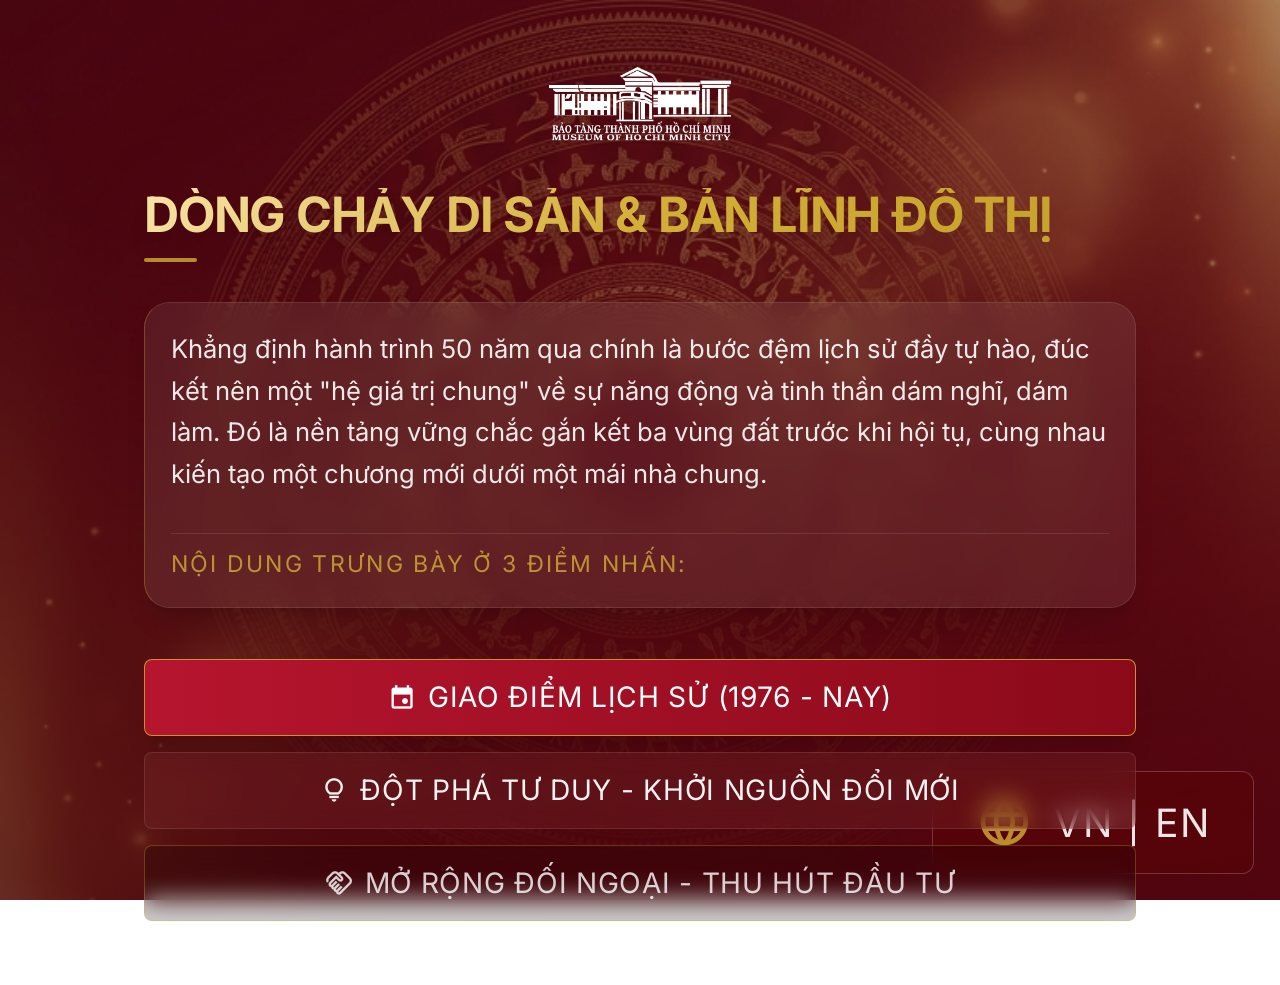
<file: index.html>
<!DOCTYPE html>
<html class="light" lang="vi">

<head>
    <meta charset="utf-8">
    <meta content="width=device-width, initial-scale=1.0, viewport-fit=cover" name="viewport">
    <title>50 Năm</title>
    <script src="./js/tailwindcss/taiwindcss.js"></script>
    <link href="./css/googleapis/famly=Noto+Serif.css" rel="stylesheet">
    <link href="./css/googleapis/family=Material+Symbols+Outline.css" rel="stylesheet">
    <script id="tailwind-config">
        tailwind.config = {
            darkMode: "class",
            theme: {
                extend: {

                    /* ================= COLORS ================= */
                    colors: {

                        /* base brand */
                        primary: "#094cb2",
                        tertiary: "#6d5e00",
                        gold: "#D4AF37",
                        "gold-light": "#F9E37A",
                        "heritage-red": "#8B0000",
                        "deep-red": "#5C0000",

                        /* system (merged full set) */
                        "surface-container": "#ffe9e5",
                        "surface-container-high": "#ffe2dd",
                        "surface-container-highest": "#ffdad4",
                        "surface-container-low": "#fff0ee",
                        "surface-container-lowest": "#ffffff",
                        "surface-variant": "#ffdad4",
                        surface: "#fff8f6",
                        background: "#fff8f6",

                        "surface-bright": "#fff8f6",
                        "surface-dim": "#ffcfc6",
                        "surface-tint": "#9c4144",

                        primary: "#993f42",
                        "primary-container": "#b85659",
                        "primary-fixed": "#ffdad9",
                        "primary-fixed-dim": "#ffb3b2",
                        "on-primary": "#ffffff",
                        "on-primary-container": "#fffbff",
                        "on-primary-fixed": "#410008",
                        "on-primary-fixed-variant": "#7d2a2e",
                        "inverse-primary": "#ffb3b2",

                        secondary: "#3b6471",
                        "secondary-container": "#bce7f5",
                        "secondary-fixed": "#bfe9f8",
                        "secondary-fixed-dim": "#a3cddc",
                        "on-secondary": "#ffffff",
                        "on-secondary-container": "#3f6875",
                        "on-secondary-fixed": "#001f27",
                        "on-secondary-fixed-variant": "#214c58",
                        "inverse-on-surface": "#ffedea",

                        tertiary: "#006574",
                        "tertiary-container": "#008092",
                        "tertiary-fixed": "#a4eeff",
                        "tertiary-fixed-dim": "#52d7f0",
                        "on-tertiary": "#ffffff",
                        "on-tertiary-container": "#f8fdff",
                        "on-tertiary-fixed": "#001f25",
                        "on-tertiary-fixed-variant": "#004e5a",

                        error: "#ba1a1a",
                        "error-container": "#ffdad6",
                        "on-error": "#ffffff",
                        "on-error-container": "#93000a",

                        outline: "#887271",
                        "outline-variant": "#dbc0bf",

                        "inverse-surface": "#462923",
                        "on-surface": "#2e1410",
                        "on-surface-variant": "#554242",
                        "on-background": "#2e1410",

                        "surface-tint": "#2259bf",
                        "surface-container": "#efedee"
                    },

                    /* ================= TYPO ================= */
                    fontFamily: {
                        headline: ["Noto Serif", "serif"],
                        display: ["Noto Serif", "serif"],

                        body: ["Inter", "sans-serif"],
                        label: ["Public Sans", "sans-serif"],

                        "body-sm": ["Inter"],
                        "body-md": ["Inter"],
                        "headline-sm": ["Inter"],
                        "headline-md": ["Inter"],
                        "display-date": ["Inter"],
                        "label-caps": ["Inter"]
                    },

                    fontSize: {
                        "label-caps": ["11px", { lineHeight: "16px", letterSpacing: "0.03em", fontWeight: "600" }],
                        "body-sm": ["13px", { lineHeight: "18px", fontWeight: "400" }],
                        "body-md": ["15px", { lineHeight: "24px", fontWeight: "400" }],
                        "display-date": ["14px", { lineHeight: "20px", letterSpacing: "0.05em", fontWeight: "700" }],
                        "headline-md": ["18px", { lineHeight: "24px", fontWeight: "600" }],
                        "headline-sm": ["16px", { lineHeight: "22px", fontWeight: "600" }]
                    },

                    /* ================= LAYOUT ================= */
                    borderRadius: {
                        DEFAULT: "0.125rem",
                        lg: "0.25rem",
                        xl: "0.5rem",
                        full: "0.75rem"
                    },

                    spacing: {
                        card_gap: "20px",
                        container_padding: "16px",
                        timeline_track_width: "2px",
                        timeline_node_size: "12px",
                        timeline_gutter: "24px",
                        stack_space: "8px"
                    }
                }
            }
        };
    </script>
    <link rel="stylesheet" href="./css/style.css">


</head>

<body id="lang-vi">
    <!-- Loader -->
    <div id="loader" class="loader hidden">
        <div class="dot"></div>
        <div class="dot"></div>
        <div class="dot"></div>
        <div class="dot"></div>
        <div class="dot"></div>
    </div>
    <!-- NỘI DUNG SPA -->
    <div id="app">
    </div>

    <script>
         function changeLang() {
            const vietnamese = document.getElementById("lang-vi");
            const english = document.getElementById("lang-eng");
            if (vietnamese) {
                vietnamese.id = "lang-eng"
                // Ẩn tất cả các phần tử ngôn ngữ
                document.querySelectorAll('.lang').forEach(el => el.style.display = 'none');
                // Hiển thị ngôn ngữ tiếng anh
                document.querySelectorAll('.lang-eng').forEach(el => el.style.display = 'block');
                document.querySelectorAll('.lang-eng-inline').forEach(el => el.style.display = 'inline');
                // Lưu ngôn ngữ đã chọn vào localStorage
                localStorage.setItem('language', 'lang-eng')
            }
            if (english) {
                english.id = "lang-vi"

                // Ẩn tất cả các phần tử ngôn ngữ
                document.querySelectorAll('.lang').forEach(el => el.style.display = 'none');
                // Hiển thị ngôn ngữ việt nam
                document.querySelectorAll('.lang-vi').forEach(el => el.style.display = 'block');
                document.querySelectorAll('.lang-vi-inline').forEach(el => el.style.display = 'inline');
                // Lưu ngôn ngữ đã chọn vào localStorage
                localStorage.setItem('language', 'lang-vi')
            }
        }
    </script>
    <script src="./pages/index.js"></script>
    <script src="./js/carousel/innitCarousel.js"></script>
    <script src="./js/main.js"></script>


</body>

</html>
</file>
<file: css/googleapis/famly=Noto+Serif.css>
/* cyrillic-ext */
@font-face {
  font-family: 'Inter';
  font-style: normal;
  font-weight: 400;
  font-display: swap;
  src: url(./font1.woff2) format('woff2');
  unicode-range: U+0460-052F, U+1C80-1C8A, U+20B4, U+2DE0-2DFF, U+A640-A69F, U+FE2E-FE2F;
}
/* cyrillic */
@font-face {
  font-family: 'Inter';
  font-style: normal;
  font-weight: 400;
  font-display: swap;
  src: url(./font2.woff2) format('woff2');
  unicode-range: U+0301, U+0400-045F, U+0490-0491, U+04B0-04B1, U+2116;
}
/* greek-ext */
@font-face {
  font-family: 'Inter';
  font-style: normal;
  font-weight: 400;
  font-display: swap;
  src: url(./font3.woff2) format('woff2');
  unicode-range: U+1F00-1FFF;
}
/* greek */
@font-face {
  font-family: 'Inter';
  font-style: normal;
  font-weight: 400;
  font-display: swap;
  src: url(./font5.woff2) format('woff2');
  unicode-range: U+0370-0377, U+037A-037F, U+0384-038A, U+038C, U+038E-03A1, U+03A3-03FF;
}
/* vietnamese */
@font-face {
  font-family: 'Inter';
  font-style: normal;
  font-weight: 400;
  font-display: swap;
  src: url(./font6.woff2) format('woff2');
  unicode-range: U+0102-0103, U+0110-0111, U+0128-0129, U+0168-0169, U+01A0-01A1, U+01AF-01B0, U+0300-0301, U+0303-0304, U+0308-0309, U+0323, U+0329, U+1EA0-1EF9, U+20AB;
}
/* latin-ext */
@font-face {
  font-family: 'Inter';
  font-style: normal;
  font-weight: 400;
  font-display: swap;
  src: url(./font7.woff2) format('woff2');
  unicode-range: U+0100-02BA, U+02BD-02C5, U+02C7-02CC, U+02CE-02D7, U+02DD-02FF, U+0304, U+0308, U+0329, U+1D00-1DBF, U+1E00-1E9F, U+1EF2-1EFF, U+2020, U+20A0-20AB, U+20AD-20C0, U+2113, U+2C60-2C7F, U+A720-A7FF;
}
/* latin */
@font-face {
  font-family: 'Inter';
  font-style: normal;
  font-weight: 400;
  font-display: swap;
  src: url(./font8.woff2) format('woff2');
  unicode-range: U+0000-00FF, U+0131, U+0152-0153, U+02BB-02BC, U+02C6, U+02DA, U+02DC, U+0304, U+0308, U+0329, U+2000-206F, U+20AC, U+2122, U+2191, U+2193, U+2212, U+2215, U+FEFF, U+FFFD;
}
/* cyrillic-ext */
@font-face {
  font-family: 'Inter';
  font-style: normal;
  font-weight: 500;
  font-display: swap;
  src: url(./font1.woff2) format('woff2');
  unicode-range: U+0460-052F, U+1C80-1C8A, U+20B4, U+2DE0-2DFF, U+A640-A69F, U+FE2E-FE2F;
}
/* cyrillic */
@font-face {
  font-family: 'Inter';
  font-style: normal;
  font-weight: 500;
  font-display: swap;
  src: url(./font2.woff2) format('woff2');
  unicode-range: U+0301, U+0400-045F, U+0490-0491, U+04B0-04B1, U+2116;
}
/* greek-ext */
@font-face {
  font-family: 'Inter';
  font-style: normal;
  font-weight: 500;
  font-display: swap;
  src: url(./font3.woff2) format('woff2');
  unicode-range: U+1F00-1FFF;
}
/* greek */
@font-face {
  font-family: 'Inter';
  font-style: normal;
  font-weight: 500;
  font-display: swap;
  src: url(./font5.woff2) format('woff2');
  unicode-range: U+0370-0377, U+037A-037F, U+0384-038A, U+038C, U+038E-03A1, U+03A3-03FF;
}
/* vietnamese */
@font-face {
  font-family: 'Inter';
  font-style: normal;
  font-weight: 500;
  font-display: swap;
  src: url(./font6.woff2) format('woff2');
  unicode-range: U+0102-0103, U+0110-0111, U+0128-0129, U+0168-0169, U+01A0-01A1, U+01AF-01B0, U+0300-0301, U+0303-0304, U+0308-0309, U+0323, U+0329, U+1EA0-1EF9, U+20AB;
}
/* latin-ext */
@font-face {
  font-family: 'Inter';
  font-style: normal;
  font-weight: 500;
  font-display: swap;
  src: url(./font7.woff2) format('woff2');
  unicode-range: U+0100-02BA, U+02BD-02C5, U+02C7-02CC, U+02CE-02D7, U+02DD-02FF, U+0304, U+0308, U+0329, U+1D00-1DBF, U+1E00-1E9F, U+1EF2-1EFF, U+2020, U+20A0-20AB, U+20AD-20C0, U+2113, U+2C60-2C7F, U+A720-A7FF;
}
/* latin */
@font-face {
  font-family: 'Inter';
  font-style: normal;
  font-weight: 500;
  font-display: swap;
  src: url(./font8.woff2) format('woff2');
  unicode-range: U+0000-00FF, U+0131, U+0152-0153, U+02BB-02BC, U+02C6, U+02DA, U+02DC, U+0304, U+0308, U+0329, U+2000-206F, U+20AC, U+2122, U+2191, U+2193, U+2212, U+2215, U+FEFF, U+FFFD;
}
/* cyrillic-ext */
@font-face {
  font-family: 'Inter';
  font-style: normal;
  font-weight: 700;
  font-display: swap;
  src: url(./font1.woff2) format('woff2');
  unicode-range: U+0460-052F, U+1C80-1C8A, U+20B4, U+2DE0-2DFF, U+A640-A69F, U+FE2E-FE2F;
}
/* cyrillic */
@font-face {
  font-family: 'Inter';
  font-style: normal;
  font-weight: 700;
  font-display: swap;
  src: url(./font2.woff2) format('woff2');
  unicode-range: U+0301, U+0400-045F, U+0490-0491, U+04B0-04B1, U+2116;
}
/* greek-ext */
@font-face {
  font-family: 'Inter';
  font-style: normal;
  font-weight: 700;
  font-display: swap;
  src: url(./font3.woff2) format('woff2');
  unicode-range: U+1F00-1FFF;
}
/* greek */
@font-face {
  font-family: 'Inter';
  font-style: normal;
  font-weight: 700;
  font-display: swap;
  src: url(./font5.woff2) format('woff2');
  unicode-range: U+0370-0377, U+037A-037F, U+0384-038A, U+038C, U+038E-03A1, U+03A3-03FF;
}
/* vietnamese */
@font-face {
  font-family: 'Inter';
  font-style: normal;
  font-weight: 700;
  font-display: swap;
  src: url(./font6.woff2) format('woff2');
  unicode-range: U+0102-0103, U+0110-0111, U+0128-0129, U+0168-0169, U+01A0-01A1, U+01AF-01B0, U+0300-0301, U+0303-0304, U+0308-0309, U+0323, U+0329, U+1EA0-1EF9, U+20AB;
}
/* latin-ext */
@font-face {
  font-family: 'Inter';
  font-style: normal;
  font-weight: 700;
  font-display: swap;
  src: url(./font7.woff2) format('woff2');
  unicode-range: U+0100-02BA, U+02BD-02C5, U+02C7-02CC, U+02CE-02D7, U+02DD-02FF, U+0304, U+0308, U+0329, U+1D00-1DBF, U+1E00-1E9F, U+1EF2-1EFF, U+2020, U+20A0-20AB, U+20AD-20C0, U+2113, U+2C60-2C7F, U+A720-A7FF;
}
/* latin */
@font-face {
  font-family: 'Inter';
  font-style: normal;
  font-weight: 700;
  font-display: swap;
  src: url(./font8.woff2) format('woff2');
  unicode-range: U+0000-00FF, U+0131, U+0152-0153, U+02BB-02BC, U+02C6, U+02DA, U+02DC, U+0304, U+0308, U+0329, U+2000-206F, U+20AC, U+2122, U+2191, U+2193, U+2212, U+2215, U+FEFF, U+FFFD;
}
/* cyrillic-ext */
@font-face {
  font-family: 'Noto Serif';
  font-style: normal;
  font-weight: 400;
  font-stretch: 100%;
  font-display: swap;
  src: url(https://fonts.gstatic.com/s/notoserif/v33/ga6daw1J5X9T9RW6j9bNVls-hfgvz8JcMofYTYf3D33Esw.woff2) format('woff2');
  unicode-range: U+0460-052F, U+1C80-1C8A, U+20B4, U+2DE0-2DFF, U+A640-A69F, U+FE2E-FE2F;
}
/* cyrillic */
@font-face {
  font-family: 'Noto Serif';
  font-style: normal;
  font-weight: 400;
  font-stretch: 100%;
  font-display: swap;
  src: url(https://fonts.gstatic.com/s/notoserif/v33/ga6daw1J5X9T9RW6j9bNVls-hfgvz8JcMofYTYf-D33Esw.woff2) format('woff2');
  unicode-range: U+0301, U+0400-045F, U+0490-0491, U+04B0-04B1, U+2116;
}
/* greek-ext */
@font-face {
  font-family: 'Noto Serif';
  font-style: normal;
  font-weight: 400;
  font-stretch: 100%;
  font-display: swap;
  src: url(https://fonts.gstatic.com/s/notoserif/v33/ga6daw1J5X9T9RW6j9bNVls-hfgvz8JcMofYTYf2D33Esw.woff2) format('woff2');
  unicode-range: U+1F00-1FFF;
}
/* greek */
@font-face {
  font-family: 'Noto Serif';
  font-style: normal;
  font-weight: 400;
  font-stretch: 100%;
  font-display: swap;
  src: url(https://fonts.gstatic.com/s/notoserif/v33/ga6daw1J5X9T9RW6j9bNVls-hfgvz8JcMofYTYf5D33Esw.woff2) format('woff2');
  unicode-range: U+0370-0377, U+037A-037F, U+0384-038A, U+038C, U+038E-03A1, U+03A3-03FF;
}
/* math */
@font-face {
  font-family: 'Noto Serif';
  font-style: normal;
  font-weight: 400;
  font-stretch: 100%;
  font-display: swap;
  src: url(https://fonts.gstatic.com/s/notoserif/v33/ga6daw1J5X9T9RW6j9bNVls-hfgvz8JcMofYTYeGD33Esw.woff2) format('woff2');
  unicode-range: U+0302-0303, U+0305, U+0307-0308, U+0310, U+0312, U+0315, U+031A, U+0326-0327, U+032C, U+032F-0330, U+0332-0333, U+0338, U+033A, U+0346, U+034D, U+0391-03A1, U+03A3-03A9, U+03B1-03C9, U+03D1, U+03D5-03D6, U+03F0-03F1, U+03F4-03F5, U+2016-2017, U+2034-2038, U+203C, U+2040, U+2043, U+2047, U+2050, U+2057, U+205F, U+2070-2071, U+2074-208E, U+2090-209C, U+20D0-20DC, U+20E1, U+20E5-20EF, U+2100-2112, U+2114-2115, U+2117-2121, U+2123-214F, U+2190, U+2192, U+2194-21AE, U+21B0-21E5, U+21F1-21F2, U+21F4-2211, U+2213-2214, U+2216-22FF, U+2308-230B, U+2310, U+2319, U+231C-2321, U+2336-237A, U+237C, U+2395, U+239B-23B7, U+23D0, U+23DC-23E1, U+2474-2475, U+25AF, U+25B3, U+25B7, U+25BD, U+25C1, U+25CA, U+25CC, U+25FB, U+266D-266F, U+27C0-27FF, U+2900-2AFF, U+2B0E-2B11, U+2B30-2B4C, U+2BFE, U+3030, U+FF5B, U+FF5D, U+1D400-1D7FF, U+1EE00-1EEFF;
}
/* vietnamese */
@font-face {
  font-family: 'Noto Serif';
  font-style: normal;
  font-weight: 400;
  font-stretch: 100%;
  font-display: swap;
  src: url(./font10.woff2) format('woff2');
  unicode-range: U+0102-0103, U+0110-0111, U+0128-0129, U+0168-0169, U+01A0-01A1, U+01AF-01B0, U+0300-0301, U+0303-0304, U+0308-0309, U+0323, U+0329, U+1EA0-1EF9, U+20AB;
}
/* latin-ext */
@font-face {
  font-family: 'Noto Serif';
  font-style: normal;
  font-weight: 400;
  font-stretch: 100%;
  font-display: swap;
  src: url(https://fonts.gstatic.com/s/notoserif/v33/ga6daw1J5X9T9RW6j9bNVls-hfgvz8JcMofYTYf0D33Esw.woff2) format('woff2');
  unicode-range: U+0100-02BA, U+02BD-02C5, U+02C7-02CC, U+02CE-02D7, U+02DD-02FF, U+0304, U+0308, U+0329, U+1D00-1DBF, U+1E00-1E9F, U+1EF2-1EFF, U+2020, U+20A0-20AB, U+20AD-20C0, U+2113, U+2C60-2C7F, U+A720-A7FF;
}
/* latin */
@font-face {
  font-family: 'Noto Serif';
  font-style: normal;
  font-weight: 400;
  font-stretch: 100%;
  font-display: swap;
  src: url(https://fonts.gstatic.com/s/notoserif/v33/ga6daw1J5X9T9RW6j9bNVls-hfgvz8JcMofYTYf6D30.woff2) format('woff2');
  unicode-range: U+0000-00FF, U+0131, U+0152-0153, U+02BB-02BC, U+02C6, U+02DA, U+02DC, U+0304, U+0308, U+0329, U+2000-206F, U+20AC, U+2122, U+2191, U+2193, U+2212, U+2215, U+FEFF, U+FFFD;
}
/* cyrillic-ext */
@font-face {
  font-family: 'Noto Serif';
  font-style: normal;
  font-weight: 500;
  font-stretch: 100%;
  font-display: swap;
  src: url(https://fonts.gstatic.com/s/notoserif/v33/ga6daw1J5X9T9RW6j9bNVls-hfgvz8JcMofYTYf3D33Esw.woff2) format('woff2');
  unicode-range: U+0460-052F, U+1C80-1C8A, U+20B4, U+2DE0-2DFF, U+A640-A69F, U+FE2E-FE2F;
}
/* cyrillic */
@font-face {
  font-family: 'Noto Serif';
  font-style: normal;
  font-weight: 500;
  font-stretch: 100%;
  font-display: swap;
  src: url(https://fonts.gstatic.com/s/notoserif/v33/ga6daw1J5X9T9RW6j9bNVls-hfgvz8JcMofYTYf-D33Esw.woff2) format('woff2');
  unicode-range: U+0301, U+0400-045F, U+0490-0491, U+04B0-04B1, U+2116;
}
/* greek-ext */
@font-face {
  font-family: 'Noto Serif';
  font-style: normal;
  font-weight: 500;
  font-stretch: 100%;
  font-display: swap;
  src: url(https://fonts.gstatic.com/s/notoserif/v33/ga6daw1J5X9T9RW6j9bNVls-hfgvz8JcMofYTYf2D33Esw.woff2) format('woff2');
  unicode-range: U+1F00-1FFF;
}
/* greek */
@font-face {
  font-family: 'Noto Serif';
  font-style: normal;
  font-weight: 500;
  font-stretch: 100%;
  font-display: swap;
  src: url(https://fonts.gstatic.com/s/notoserif/v33/ga6daw1J5X9T9RW6j9bNVls-hfgvz8JcMofYTYf5D33Esw.woff2) format('woff2');
  unicode-range: U+0370-0377, U+037A-037F, U+0384-038A, U+038C, U+038E-03A1, U+03A3-03FF;
}
/* math */
@font-face {
  font-family: 'Noto Serif';
  font-style: normal;
  font-weight: 500;
  font-stretch: 100%;
  font-display: swap;
  src: url(https://fonts.gstatic.com/s/notoserif/v33/ga6daw1J5X9T9RW6j9bNVls-hfgvz8JcMofYTYeGD33Esw.woff2) format('woff2');
  unicode-range: U+0302-0303, U+0305, U+0307-0308, U+0310, U+0312, U+0315, U+031A, U+0326-0327, U+032C, U+032F-0330, U+0332-0333, U+0338, U+033A, U+0346, U+034D, U+0391-03A1, U+03A3-03A9, U+03B1-03C9, U+03D1, U+03D5-03D6, U+03F0-03F1, U+03F4-03F5, U+2016-2017, U+2034-2038, U+203C, U+2040, U+2043, U+2047, U+2050, U+2057, U+205F, U+2070-2071, U+2074-208E, U+2090-209C, U+20D0-20DC, U+20E1, U+20E5-20EF, U+2100-2112, U+2114-2115, U+2117-2121, U+2123-214F, U+2190, U+2192, U+2194-21AE, U+21B0-21E5, U+21F1-21F2, U+21F4-2211, U+2213-2214, U+2216-22FF, U+2308-230B, U+2310, U+2319, U+231C-2321, U+2336-237A, U+237C, U+2395, U+239B-23B7, U+23D0, U+23DC-23E1, U+2474-2475, U+25AF, U+25B3, U+25B7, U+25BD, U+25C1, U+25CA, U+25CC, U+25FB, U+266D-266F, U+27C0-27FF, U+2900-2AFF, U+2B0E-2B11, U+2B30-2B4C, U+2BFE, U+3030, U+FF5B, U+FF5D, U+1D400-1D7FF, U+1EE00-1EEFF;
}
/* vietnamese */
@font-face {
  font-family: 'Noto Serif';
  font-style: normal;
  font-weight: 500;
  font-stretch: 100%;
  font-display: swap;
  src: url(./font10.woff2) format('woff2');
  unicode-range: U+0102-0103, U+0110-0111, U+0128-0129, U+0168-0169, U+01A0-01A1, U+01AF-01B0, U+0300-0301, U+0303-0304, U+0308-0309, U+0323, U+0329, U+1EA0-1EF9, U+20AB;
}
/* latin-ext */
@font-face {
  font-family: 'Noto Serif';
  font-style: normal;
  font-weight: 500;
  font-stretch: 100%;
  font-display: swap;
  src: url(https://fonts.gstatic.com/s/notoserif/v33/ga6daw1J5X9T9RW6j9bNVls-hfgvz8JcMofYTYf0D33Esw.woff2) format('woff2');
  unicode-range: U+0100-02BA, U+02BD-02C5, U+02C7-02CC, U+02CE-02D7, U+02DD-02FF, U+0304, U+0308, U+0329, U+1D00-1DBF, U+1E00-1E9F, U+1EF2-1EFF, U+2020, U+20A0-20AB, U+20AD-20C0, U+2113, U+2C60-2C7F, U+A720-A7FF;
}
/* latin */
@font-face {
  font-family: 'Noto Serif';
  font-style: normal;
  font-weight: 500;
  font-stretch: 100%;
  font-display: swap;
  src: url(https://fonts.gstatic.com/s/notoserif/v33/ga6daw1J5X9T9RW6j9bNVls-hfgvz8JcMofYTYf6D30.woff2) format('woff2');
  unicode-range: U+0000-00FF, U+0131, U+0152-0153, U+02BB-02BC, U+02C6, U+02DA, U+02DC, U+0304, U+0308, U+0329, U+2000-206F, U+20AC, U+2122, U+2191, U+2193, U+2212, U+2215, U+FEFF, U+FFFD;
}
/* cyrillic-ext */
@font-face {
  font-family: 'Noto Serif';
  font-style: normal;
  font-weight: 700;
  font-stretch: 100%;
  font-display: swap;
  src: url(https://fonts.gstatic.com/s/notoserif/v33/ga6daw1J5X9T9RW6j9bNVls-hfgvz8JcMofYTYf3D33Esw.woff2) format('woff2');
  unicode-range: U+0460-052F, U+1C80-1C8A, U+20B4, U+2DE0-2DFF, U+A640-A69F, U+FE2E-FE2F;
}
/* cyrillic */
@font-face {
  font-family: 'Noto Serif';
  font-style: normal;
  font-weight: 700;
  font-stretch: 100%;
  font-display: swap;
  src: url(https://fonts.gstatic.com/s/notoserif/v33/ga6daw1J5X9T9RW6j9bNVls-hfgvz8JcMofYTYf-D33Esw.woff2) format('woff2');
  unicode-range: U+0301, U+0400-045F, U+0490-0491, U+04B0-04B1, U+2116;
}
/* greek-ext */
@font-face {
  font-family: 'Noto Serif';
  font-style: normal;
  font-weight: 700;
  font-stretch: 100%;
  font-display: swap;
  src: url(https://fonts.gstatic.com/s/notoserif/v33/ga6daw1J5X9T9RW6j9bNVls-hfgvz8JcMofYTYf2D33Esw.woff2) format('woff2');
  unicode-range: U+1F00-1FFF;
}
/* greek */
@font-face {
  font-family: 'Noto Serif';
  font-style: normal;
  font-weight: 700;
  font-stretch: 100%;
  font-display: swap;
  src: url(https://fonts.gstatic.com/s/notoserif/v33/ga6daw1J5X9T9RW6j9bNVls-hfgvz8JcMofYTYf5D33Esw.woff2) format('woff2');
  unicode-range: U+0370-0377, U+037A-037F, U+0384-038A, U+038C, U+038E-03A1, U+03A3-03FF;
}
/* math */
@font-face {
  font-family: 'Noto Serif';
  font-style: normal;
  font-weight: 700;
  font-stretch: 100%;
  font-display: swap;
  src: url(https://fonts.gstatic.com/s/notoserif/v33/ga6daw1J5X9T9RW6j9bNVls-hfgvz8JcMofYTYeGD33Esw.woff2) format('woff2');
  unicode-range: U+0302-0303, U+0305, U+0307-0308, U+0310, U+0312, U+0315, U+031A, U+0326-0327, U+032C, U+032F-0330, U+0332-0333, U+0338, U+033A, U+0346, U+034D, U+0391-03A1, U+03A3-03A9, U+03B1-03C9, U+03D1, U+03D5-03D6, U+03F0-03F1, U+03F4-03F5, U+2016-2017, U+2034-2038, U+203C, U+2040, U+2043, U+2047, U+2050, U+2057, U+205F, U+2070-2071, U+2074-208E, U+2090-209C, U+20D0-20DC, U+20E1, U+20E5-20EF, U+2100-2112, U+2114-2115, U+2117-2121, U+2123-214F, U+2190, U+2192, U+2194-21AE, U+21B0-21E5, U+21F1-21F2, U+21F4-2211, U+2213-2214, U+2216-22FF, U+2308-230B, U+2310, U+2319, U+231C-2321, U+2336-237A, U+237C, U+2395, U+239B-23B7, U+23D0, U+23DC-23E1, U+2474-2475, U+25AF, U+25B3, U+25B7, U+25BD, U+25C1, U+25CA, U+25CC, U+25FB, U+266D-266F, U+27C0-27FF, U+2900-2AFF, U+2B0E-2B11, U+2B30-2B4C, U+2BFE, U+3030, U+FF5B, U+FF5D, U+1D400-1D7FF, U+1EE00-1EEFF;
}
/* vietnamese */
@font-face {
  font-family: 'Noto Serif';
  font-style: normal;
  font-weight: 700;
  font-stretch: 100%;
  font-display: swap;
  src: url(./font10.woff2) format('woff2');
  unicode-range: U+0102-0103, U+0110-0111, U+0128-0129, U+0168-0169, U+01A0-01A1, U+01AF-01B0, U+0300-0301, U+0303-0304, U+0308-0309, U+0323, U+0329, U+1EA0-1EF9, U+20AB;
}
/* latin-ext */
@font-face {
  font-family: 'Noto Serif';
  font-style: normal;
  font-weight: 700;
  font-stretch: 100%;
  font-display: swap;
  src: url(https://fonts.gstatic.com/s/notoserif/v33/ga6daw1J5X9T9RW6j9bNVls-hfgvz8JcMofYTYf0D33Esw.woff2) format('woff2');
  unicode-range: U+0100-02BA, U+02BD-02C5, U+02C7-02CC, U+02CE-02D7, U+02DD-02FF, U+0304, U+0308, U+0329, U+1D00-1DBF, U+1E00-1E9F, U+1EF2-1EFF, U+2020, U+20A0-20AB, U+20AD-20C0, U+2113, U+2C60-2C7F, U+A720-A7FF;
}
/* latin */
@font-face {
  font-family: 'Noto Serif';
  font-style: normal;
  font-weight: 700;
  font-stretch: 100%;
  font-display: swap;
  src: url(https://fonts.gstatic.com/s/notoserif/v33/ga6daw1J5X9T9RW6j9bNVls-hfgvz8JcMofYTYf6D30.woff2) format('woff2');
  unicode-range: U+0000-00FF, U+0131, U+0152-0153, U+02BB-02BC, U+02C6, U+02DA, U+02DC, U+0304, U+0308, U+0329, U+2000-206F, U+20AC, U+2122, U+2191, U+2193, U+2212, U+2215, U+FEFF, U+FFFD;
}
/* vietnamese */
@font-face {
  font-family: 'Public Sans';
  font-style: normal;
  font-weight: 400;
  font-display: swap;
  src: url(./font9.woff2) format('woff2');
  unicode-range: U+0102-0103, U+0110-0111, U+0128-0129, U+0168-0169, U+01A0-01A1, U+01AF-01B0, U+0300-0301, U+0303-0304, U+0308-0309, U+0323, U+0329, U+1EA0-1EF9, U+20AB;
}
/* latin-ext */
@font-face {
  font-family: 'Public Sans';
  font-style: normal;
  font-weight: 400;
  font-display: swap;
  src: url(https://fonts.gstatic.com/s/publicsans/v21/ijwRs572Xtc6ZYQws9YVwnNIfJ7Cww.woff2) format('woff2');
  unicode-range: U+0100-02BA, U+02BD-02C5, U+02C7-02CC, U+02CE-02D7, U+02DD-02FF, U+0304, U+0308, U+0329, U+1D00-1DBF, U+1E00-1E9F, U+1EF2-1EFF, U+2020, U+20A0-20AB, U+20AD-20C0, U+2113, U+2C60-2C7F, U+A720-A7FF;
}
/* latin */
@font-face {
  font-family: 'Public Sans';
  font-style: normal;
  font-weight: 400;
  font-display: swap;
  src: url(https://fonts.gstatic.com/s/publicsans/v21/ijwRs572Xtc6ZYQws9YVwnNGfJ4.woff2) format('woff2');
  unicode-range: U+0000-00FF, U+0131, U+0152-0153, U+02BB-02BC, U+02C6, U+02DA, U+02DC, U+0304, U+0308, U+0329, U+2000-206F, U+20AC, U+2122, U+2191, U+2193, U+2212, U+2215, U+FEFF, U+FFFD;
}
/* vietnamese */
@font-face {
  font-family: 'Public Sans';
  font-style: normal;
  font-weight: 500;
  font-display: swap;
  src: url(./font9.woff2) format('woff2');
  unicode-range: U+0102-0103, U+0110-0111, U+0128-0129, U+0168-0169, U+01A0-01A1, U+01AF-01B0, U+0300-0301, U+0303-0304, U+0308-0309, U+0323, U+0329, U+1EA0-1EF9, U+20AB;
}
/* latin-ext */
@font-face {
  font-family: 'Public Sans';
  font-style: normal;
  font-weight: 500;
  font-display: swap;
  src: url(https://fonts.gstatic.com/s/publicsans/v21/ijwRs572Xtc6ZYQws9YVwnNIfJ7Cww.woff2) format('woff2');
  unicode-range: U+0100-02BA, U+02BD-02C5, U+02C7-02CC, U+02CE-02D7, U+02DD-02FF, U+0304, U+0308, U+0329, U+1D00-1DBF, U+1E00-1E9F, U+1EF2-1EFF, U+2020, U+20A0-20AB, U+20AD-20C0, U+2113, U+2C60-2C7F, U+A720-A7FF;
}
/* latin */
@font-face {
  font-family: 'Public Sans';
  font-style: normal;
  font-weight: 500;
  font-display: swap;
  src: url(https://fonts.gstatic.com/s/publicsans/v21/ijwRs572Xtc6ZYQws9YVwnNGfJ4.woff2) format('woff2');
  unicode-range: U+0000-00FF, U+0131, U+0152-0153, U+02BB-02BC, U+02C6, U+02DA, U+02DC, U+0304, U+0308, U+0329, U+2000-206F, U+20AC, U+2122, U+2191, U+2193, U+2212, U+2215, U+FEFF, U+FFFD;
}
/* vietnamese */
@font-face {
  font-family: 'Public Sans';
  font-style: normal;
  font-weight: 700;
  font-display: swap;
  src: url(./font9.woff2) format('woff2');
  unicode-range: U+0102-0103, U+0110-0111, U+0128-0129, U+0168-0169, U+01A0-01A1, U+01AF-01B0, U+0300-0301, U+0303-0304, U+0308-0309, U+0323, U+0329, U+1EA0-1EF9, U+20AB;
}
/* latin-ext */
@font-face {
  font-family: 'Public Sans';
  font-style: normal;
  font-weight: 700;
  font-display: swap;
  src: url(https://fonts.gstatic.com/s/publicsans/v21/ijwRs572Xtc6ZYQws9YVwnNIfJ7Cww.woff2) format('woff2');
  unicode-range: U+0100-02BA, U+02BD-02C5, U+02C7-02CC, U+02CE-02D7, U+02DD-02FF, U+0304, U+0308, U+0329, U+1D00-1DBF, U+1E00-1E9F, U+1EF2-1EFF, U+2020, U+20A0-20AB, U+20AD-20C0, U+2113, U+2C60-2C7F, U+A720-A7FF;
}
/* latin */
@font-face {
  font-family: 'Public Sans';
  font-style: normal;
  font-weight: 700;
  font-display: swap;
  src: url(https://fonts.gstatic.com/s/publicsans/v21/ijwRs572Xtc6ZYQws9YVwnNGfJ4.woff2) format('woff2');
  unicode-range: U+0000-00FF, U+0131, U+0152-0153, U+02BB-02BC, U+02C6, U+02DA, U+02DC, U+0304, U+0308, U+0329, U+2000-206F, U+20AC, U+2122, U+2191, U+2193, U+2212, U+2215, U+FEFF, U+FFFD;
}
</file>
<file: css/googleapis/family=Material+Symbols+Outline.css>
/* fallback */
@font-face {
  font-family: 'Material Symbols Outlined';
  font-style: normal;
  font-weight: 100 700;
  font-display: swap;
  src: url(./font4.woff2) format('woff2');
}

.material-symbols-outlined {
  font-family: 'Material Symbols Outlined';
  font-weight: normal;
  font-style: normal;
  font-size: 3vw;
  line-height: 1;
  letter-spacing: normal;
  text-transform: none;
  display: inline-block;
  white-space: nowrap;
  word-wrap: normal;
  direction: ltr;
  -webkit-font-feature-settings: 'liga';
  -webkit-font-smoothing: antialiased;
}
</file>
<file: css/style.css>
/* Index */
.material-symbols-outlined {
    font-variation-settings: 'FILL' 0, 'wght' 400, 'GRAD' 0, 'opsz' 24;
    display: inline-block;
    line-height: 1;
}

body {
    font-family: 'Inter', sans-serif;
    overflow-x: hidden;
}

.hero-gradient {
    background: linear-gradient(to bottom, rgba(65, 0, 8, 0.4) 0%, rgba(65, 0, 8, 0.8) 100%);
}

.overlay {
    background: linear-gradient(0deg, rgba(0, 0, 0, 0) 10%, rgba(0, 0, 0, 0.2) 60%, rgba(0, 0, 0, 0) 100%);
}

.glass-effect {
    background: rgba(255, 255, 255, 0.08);
    backdrop-filter: blur(12px);
    -webkit-backdrop-filter: blur(12px);
    border: 1px solid rgba(255, 255, 255, 0.1);
}

.active-scale:active {
    transform: scale(0.96);
}

.screen-container {
    width: 100%;
    max-width: 80%;
    min-height: 100vh;
    margin: 0 auto;
}

.gold-text-gradient {
    background: linear-gradient(135deg, #F8E4A5 0%, #D4AF37 50%, #C5A028 100%);
    -webkit-background-clip: text;
    -webkit-text-fill-color: transparent;
}

.primary-button-gradient {
    background: linear-gradient(90deg, #b6152e 0%, #8b0a1a 100%);
    box-shadow: 0 4px 15px rgba(182, 21, 46, 0.3);
}

/* Page1 */
.bg-page1 {
    background-image: url('../public/images/bg1.png');
    background-size: cover;
    background-position: center;
    background-repeat: no-repeat;
    background-attachment: fixed;
    color: #F9E37A;
    font-family: 'Inter', sans-serif;
    scroll-behavior: smooth;
}

.timeline-line {
    background: linear-gradient(to bottom, transparent, #D4AF37 10%, #D4AF37 90%, transparent);
    width: 2px;
}

.gold-glow {
    text-shadow: 0 0 15px rgba(212, 175, 55, 0.4);
}

.glass-card {
    background: rgba(255, 255, 255, 0.03);
    backdrop-filter: blur(10px);
    border-left: 2px solid rgba(212, 175, 55, 0.3);
    transition: all 0.3s ease;
}

.glass-card:hover {
    background: rgba(255, 255, 255, 0.07);
    border-left: 2px solid #D4AF37;
    transform: translateX(8px);
}

.dot-node {
    box-shadow: 0 0 10px #D4AF37, 0 0 20px rgba(212, 175, 55, 0.5);
}

.text-surface-dim {
    --tw-text-opacity: 1;
    color: rgb(219 218 219 / var(--tw-text-opacity, 1));
}

.text-tertiary-fixed {
    color: rgb(249 227 122 / 0.4);
}

@keyframes jumpBack {

    0%,
    100% {
        transform: translateY(0);
    }

    50% {
        transform: translateY(-10px);
    }
}

/* Page2 */
.bg2 {
    background-image: url('../public/images/bg2.png');
    background-size: cover;
    background-position: center;
    background-repeat: no-repeat;
    background-attachment: fixed;
    scroll-behavior: smooth;
}

::-webkit-scrollbar {
    width: 0px;
    background: transparent;
}

.hide-scrollbar::-webkit-scrollbar {
    display: none;
}

.hide-scrollbar {
    -ms-overflow-style: none;
    scrollbar-width: none;
}

.text-content p:nth-child(1)::first-letter,
.text-content p:nth-child(4)::first-letter {
    font-size: 8vw;
    font-weight: 700;
    margin: 1vw 1vw 1vw 0;
}

.text-content p {
    margin-bottom: 1vw;
}

/* Loader */
.loader {
    display: flex;
    justify-content: center;
    position: relative;
    top: 40vh;
    z-index: 4;
}

.loader.hidden {
    display: none;
}

.loader .dot {
    height: 20px;
    width: 20px;
    border-radius: 50%;
    border: 2px solid #e8e8e8;
    background: #16b0c1;
    animation: jump 0.8s ease-in-out infinite alternate;
}

@keyframes jump {
    100% {
        background: #661e92;
        transform: translateZ(-3rem) scale(1.9);
    }
}

.loader .dot:nth-child(1) {
    animation-delay: 0.1s;
}

.loader .dot:nth-child(2) {
    animation-delay: 0.2s;
}

.loader .dot:nth-child(3) {
    animation-delay: 0.3s;
}

.loader .dot:nth-child(4) {
    animation-delay: 0.4s;
}

.loader .dot:nth-child(5) {
    animation-delay: 0.5s;
}

/* Page3 */
.bg3{
    background-image: url('../public/images/bg3.png');
    background-size: cover;
    background-position: center;
    background-repeat: no-repeat;
    background-attachment: fixed;
    scroll-behavior: smooth;
}
</file>
